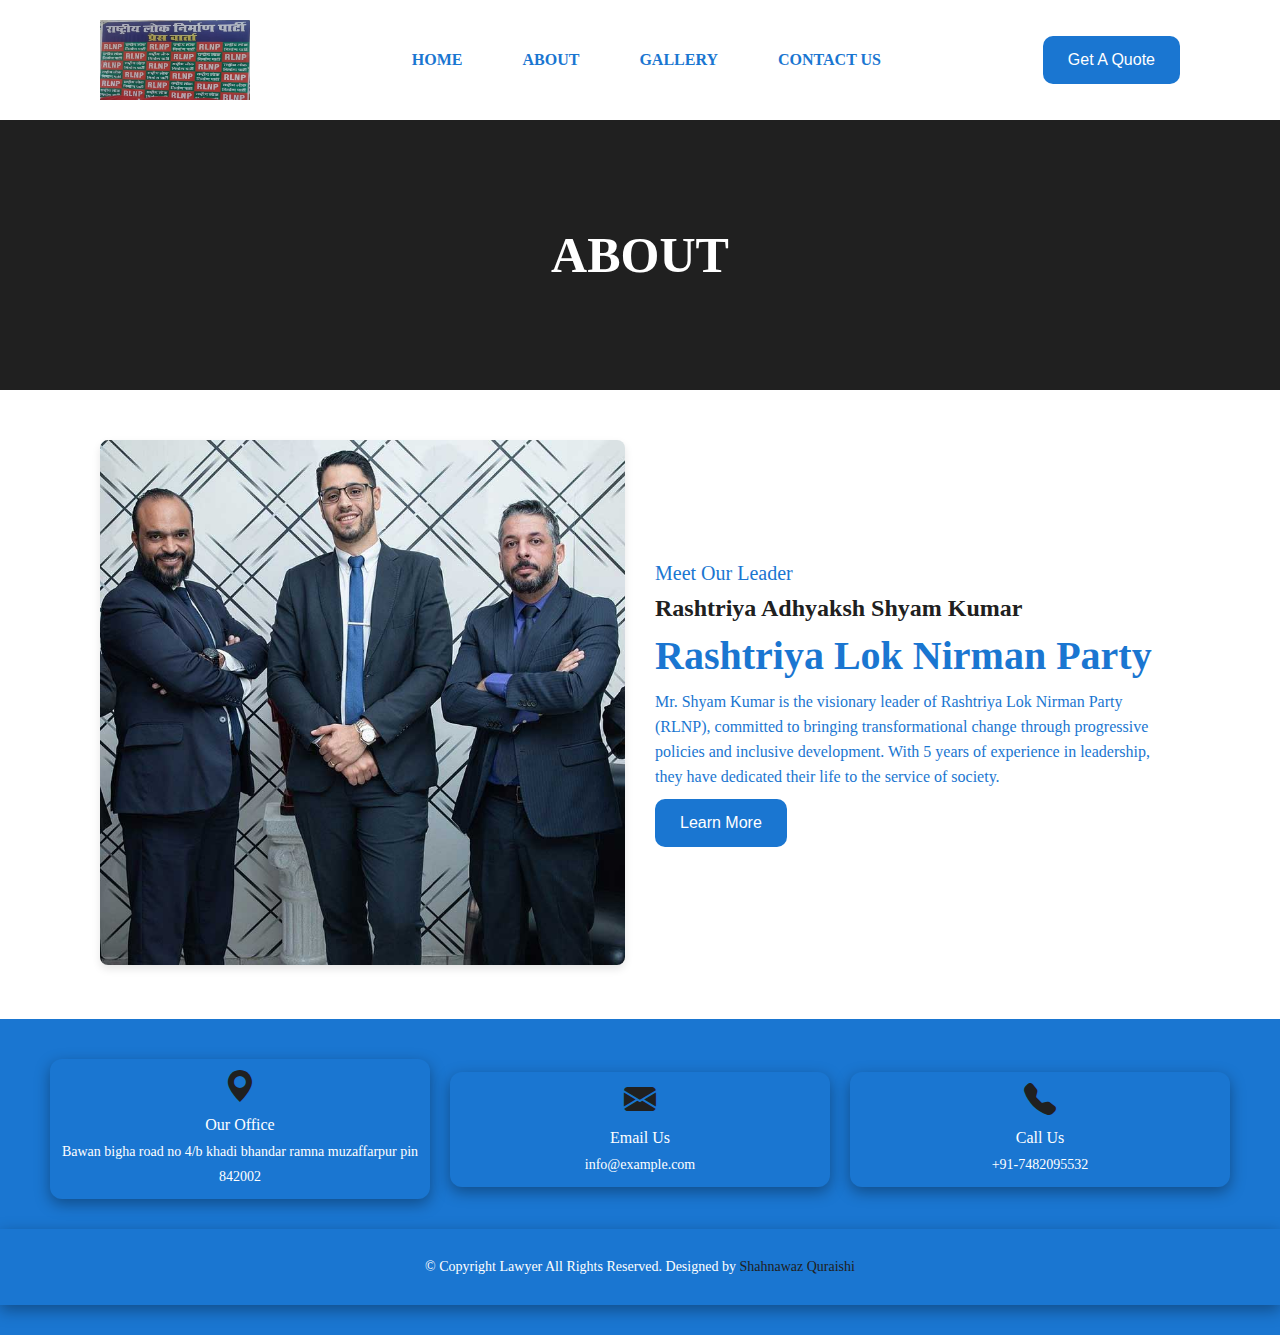
<file: about.html>
<!DOCTYPE html>
<html lang="en">
<head>
    <meta charset="UTF-8">
    <meta name="viewport" content="width=device-width, initial-scale=1.0">
    <title>Rashtriya Adhyaksh Shayam Kumar  - About</title>
    <link rel="stylesheet" href="style.css">

    <!-- bootstrap icon -->
    <link rel="stylesheet" href="https://cdn.jsdelivr.net/npm/bootstrap-icons@1.11.3/font/bootstrap-icons.min.css">

    <!-- swiper js -->
    <link rel="stylesheet" href="https://cdn.jsdelivr.net/npm/swiper@11/swiper-bundle.min.css" />
</head>
<body>

    <header id="home">
      
    
        <nav> 
            <div class="logo">
                <a href="index.html">
                    <img src="images/logo-1.jpeg" alt="">
                </a>
            </div>
            <div class="nav-links">
                <li><a href="index.html">Home</a></li>
                <li><a href="about.html">About</a></li>
                <li><a href="gallery.html">Gallery</a></li>
                <li><a href="contact.html">Contact Us</a></li>
            </div>
            <div class="nav-btn">
              <button> <a class="medium-btn" href="#contact">Get A Quote</a></button> 
            </div>

            <div class="mobile-nav">
                <i class="bi bi-list"></i>
                <i class="bi bi-x-lg"></i>
            </div>
        </nav>
    
        
    
       </header>

       <!-- page name -->

       <section class="page-name">
         <h2>About</h2>
       </section>

    <section class="home-about">
        <div class="own-container">
        <div class="lawyer-section">
            <!-- Image Section -->
            <div class="image-container">
                <img src="images/about.jpg" alt="Lawyers">
            </div>
    
            <!-- Content Section -->
            <div class="content">
                <h4>Meet Our Leader</h4>
                <h3>Rashtriya Adhyaksh Shyam Kumar</h3>
                <h2>Rashtriya Lok Nirman Party</h2>
                <p>
                  Mr. Shyam Kumar is the visionary leader of Rashtriya Lok Nirman Party (RLNP), committed to bringing transformational change through progressive policies and inclusive development. With 5 years of experience in leadership, they have dedicated their life to the service of society.
                </p>
                <button><a href="#">Learn More</a></button>
            </div>
        </div>

    </div>
    
       </section>
    

    <footer>
        <div class="footer-container">
            <div class="footer-item">
                <i class="bi bi-geo-alt-fill"></i>
                <h4>Our Office</h4>
                <p>Bawan bigha road no 4/b khadi bhandar ramna muzaffarpur pin 842002</p>
            </div>
            <div class="footer-item">
                <i class="bi bi-envelope-fill"></i>
                <h4>Email Us</h4>
                <p><a href="mailto:info@exampple.com">info@example.com</a></p>
            </div>
            <div class="footer-item">
                <i class="bi bi-telephone-fill"></i>
                <h4>Call Us</h4>
                <p><a href="tel:917482095532">+91-7482095532</a></p>
            </div>
        </div>
        <div class="footer-bottom">
            © Copyright Lawyer  All Rights Reserved. Designed by <a href="https://github.com/shahnawaz-quraishi">Shahnawaz Quraishi</a>
        </div>
    </footer>

    <script>
        let mobileNav = document.querySelector(".mobile-nav");
        const header = document.querySelector('header');
        mobileNav.addEventListener('click', () => {
         header.classList.toggle('active');
         })

       </script>
</body>
</html>
</file>
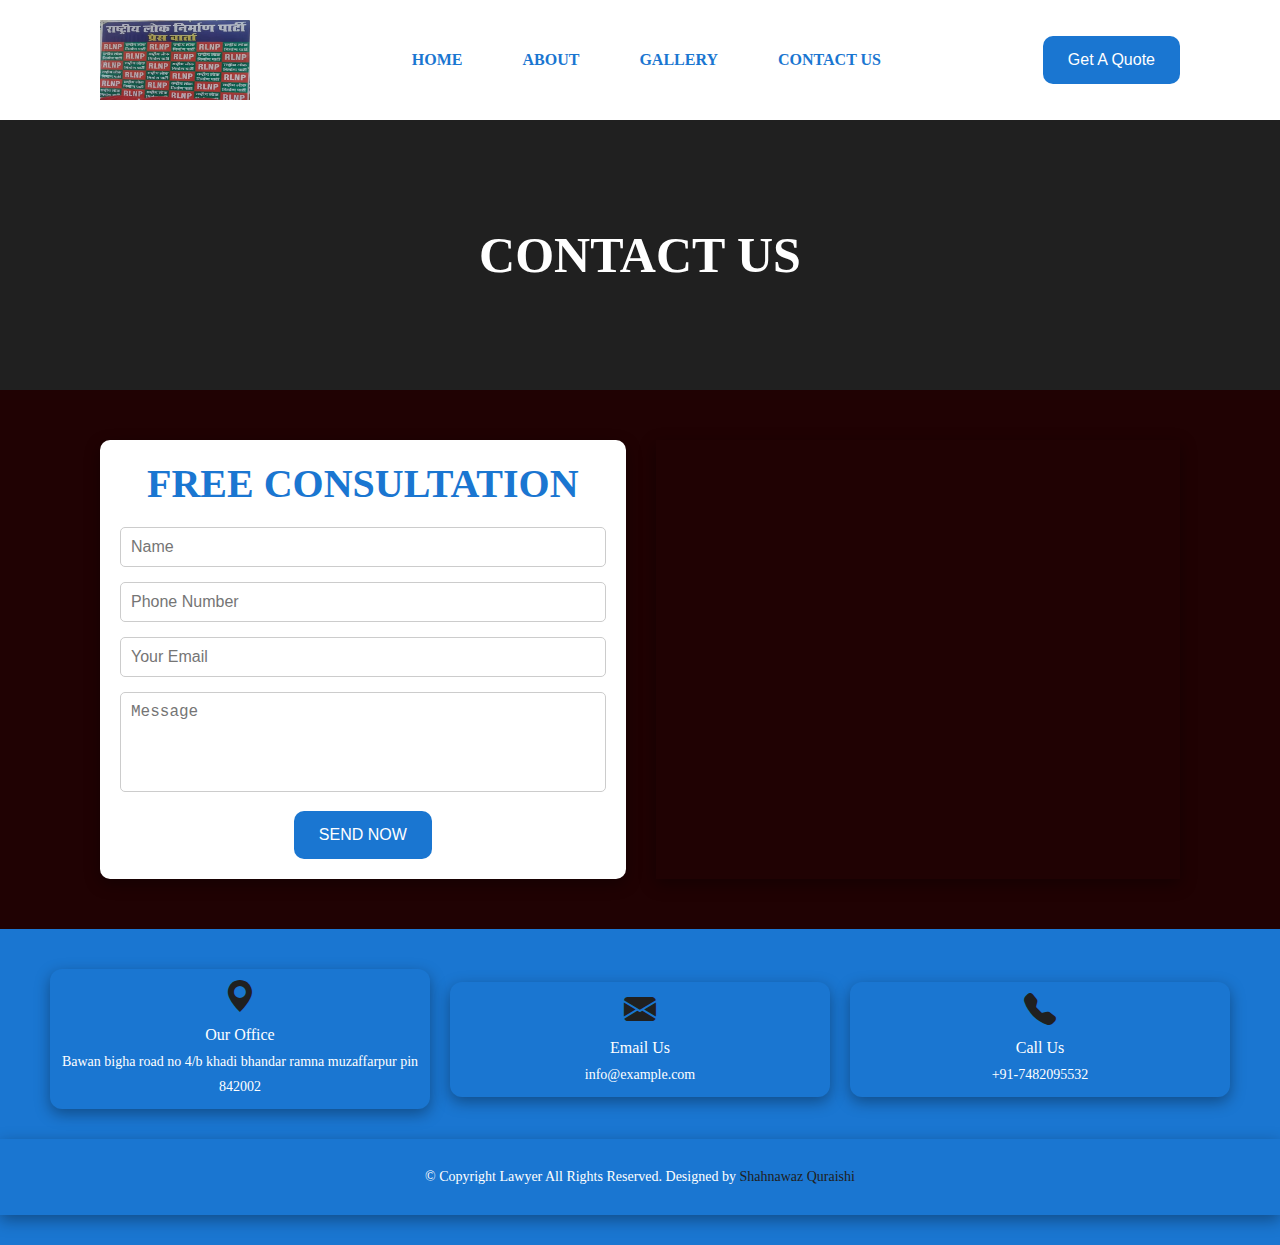
<file: contact.html>
<!DOCTYPE html>
<html lang="en">
<head>
    <meta charset="UTF-8">
    <meta name="viewport" content="width=device-width, initial-scale=1.0">
    <title>Rashtriya Adhyaksh Shayam Kumar  - Contact</title>
    <link rel="stylesheet" href="style.css">

    <!-- bootstrap icon -->
    <link rel="stylesheet" href="https://cdn.jsdelivr.net/npm/bootstrap-icons@1.11.3/font/bootstrap-icons.min.css">

    <!-- swiper js -->
    <link rel="stylesheet" href="https://cdn.jsdelivr.net/npm/swiper@11/swiper-bundle.min.css" />
</head>
<body>

    <header id="home">
     
    
        <nav> 
            <div class="logo">
                <a href="index.html">
                    <img src="images/logo-1.jpeg" alt="">
                </a>
            </div>
            <div class="nav-links">
                <li><a href="index.html">Home</a></li>
                <li><a href="about.html">About</a></li>
                <li><a href="gallery.html">Gallery</a></li>
                <li><a href="contact.html">Contact Us</a></li>
            </div>
            <div class="nav-btn">
              <button> <a class="medium-btn" href="#contact">Get A Quote</a></button> 
            </div>

            <div class="mobile-nav">
                <i class="bi bi-list"></i>
                <i class="bi bi-x-lg"></i>
            </div>
        </nav>
    
        
    
       </header>

       <!-- page name -->

       <section class="page-name">
         <h2>Contact Us</h2>
       </section>

       <section class="home-contact" id="contact">
        <div class="own-container">
            <div class="home-contact-parent">
                <div class="consultation-form">
                    <h2>FREE CONSULTATION</h2>
                    <form>
                      <input type="text" placeholder="Name" required>
                      <input type="tel" placeholder="Phone Number" required>
                      <input type="email" placeholder="Your Email" required>
                      <textarea placeholder="Message" required></textarea>
                      <button type="submit">SEND NOW</button>
                    </form>
                  </div>
                  <div class="map">
                    <iframe src="https://www.google.com/maps/embed?pb=!1m18!1m12!1m3!1d14361.632021788784!2d85.77652353469838!3d25.85604564643479!2m3!1f0!2f0!3f0!3m2!1i1024!2i768!4f13.1!3m3!1m2!1s0x39ed9090fb42bddd%3A0x67bcdbb585743bbd!2sSamastipur%2C%20Bihar%20848101!5e0!3m2!1sen!2sin!4v1732391255802!5m2!1sen!2sin" width="500" height="450" style="border:0;" allowfullscreen="" loading="lazy" referrerpolicy="no-referrer-when-downgrade"></iframe>
                  </div>
            </div>
        </div>
    </section>
    

    <footer>
        <div class="footer-container">
            <div class="footer-item">
                <i class="bi bi-geo-alt-fill"></i>
                <h4>Our Office</h4>
                <p>Bawan bigha road no 4/b khadi bhandar ramna muzaffarpur pin 842002</p>
            </div>
            <div class="footer-item">
                <i class="bi bi-envelope-fill"></i>
                <h4>Email Us</h4>
                <p><a href="mailto:info@exampple.com">info@example.com</a></p>
            </div>
            <div class="footer-item">
                <i class="bi bi-telephone-fill"></i>
                <h4>Call Us</h4>
                <p><a href="tel:917482095532">+91-7482095532</a></p>
            </div>
        </div>
        <div class="footer-bottom">
            © Copyright Lawyer  All Rights Reserved. Designed by <a href="https://github.com/shahnawaz-quraishi">Shahnawaz Quraishi</a>
        </div>
    </footer>

    <script>
        let mobileNav = document.querySelector(".mobile-nav");
        const header = document.querySelector('header');
        mobileNav.addEventListener('click', () => {
         header.classList.toggle('active');
         })

       </script>
</body>
</html>
</file>
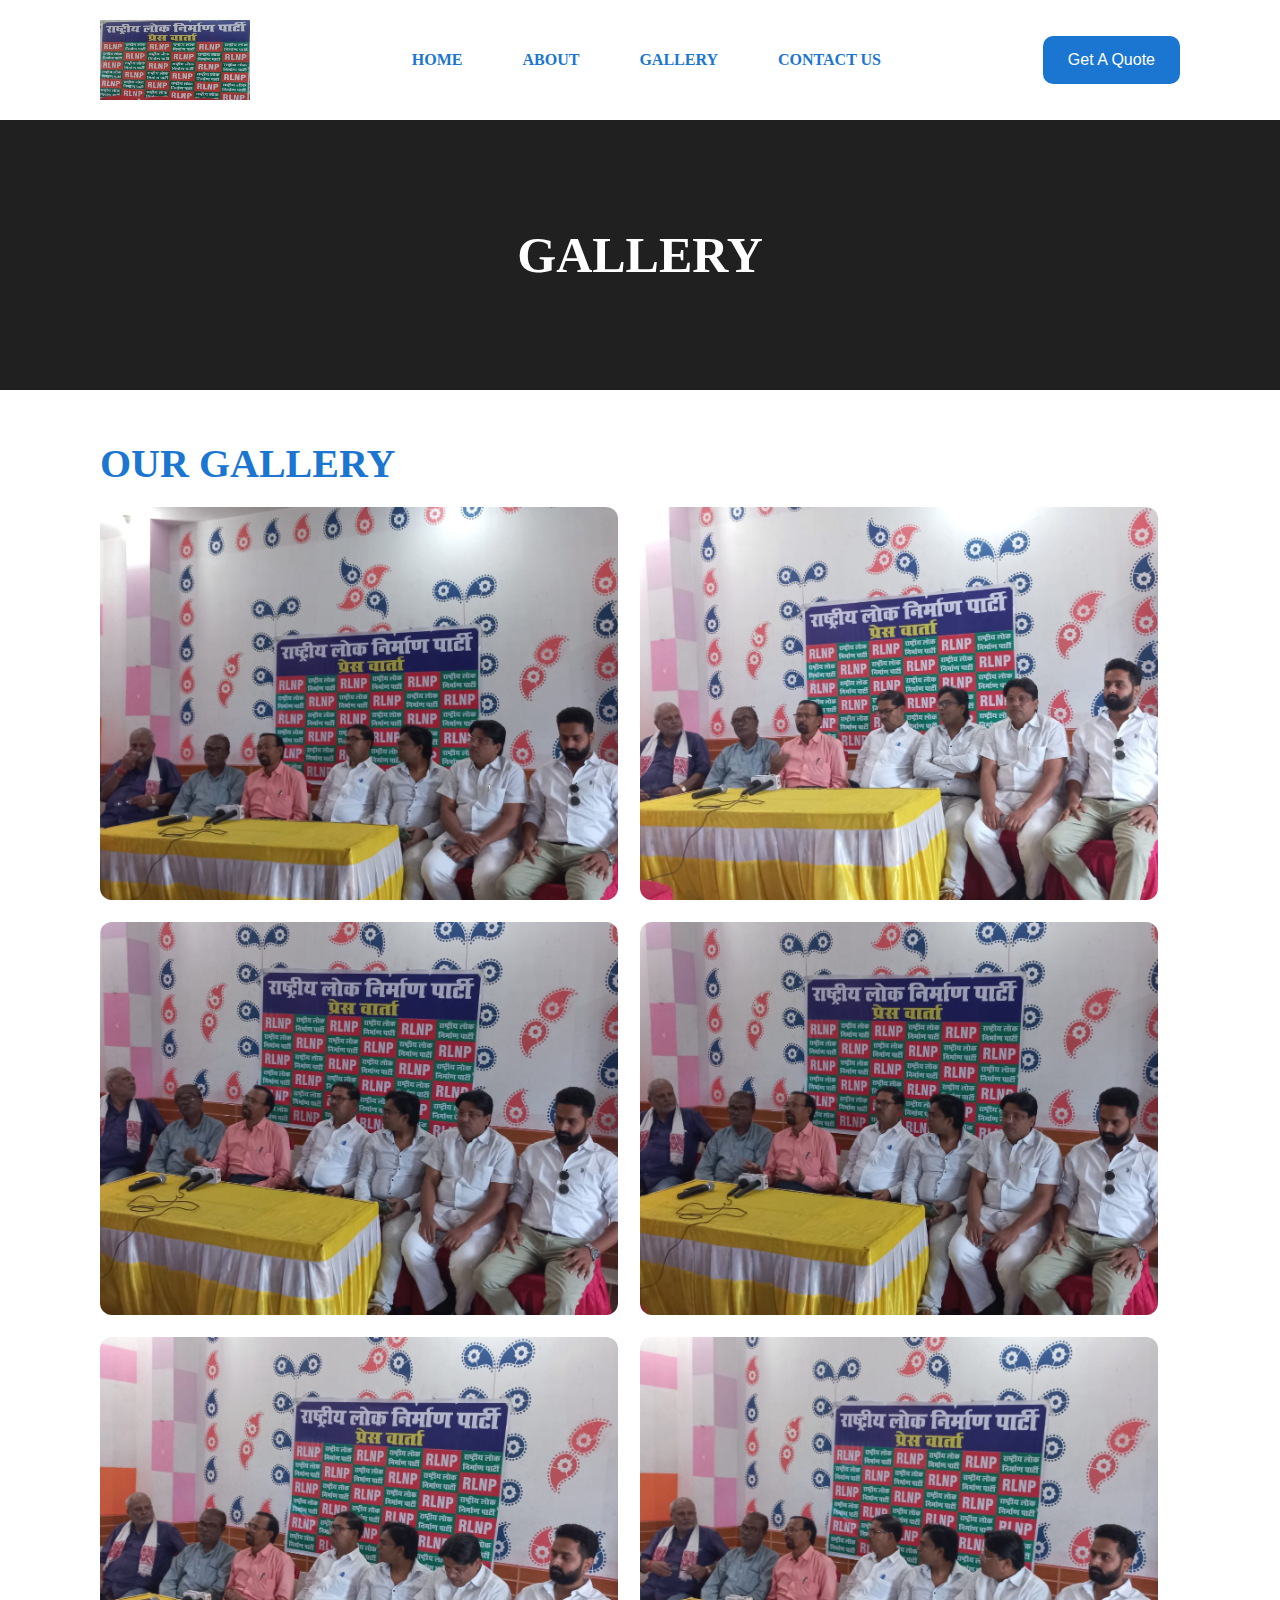
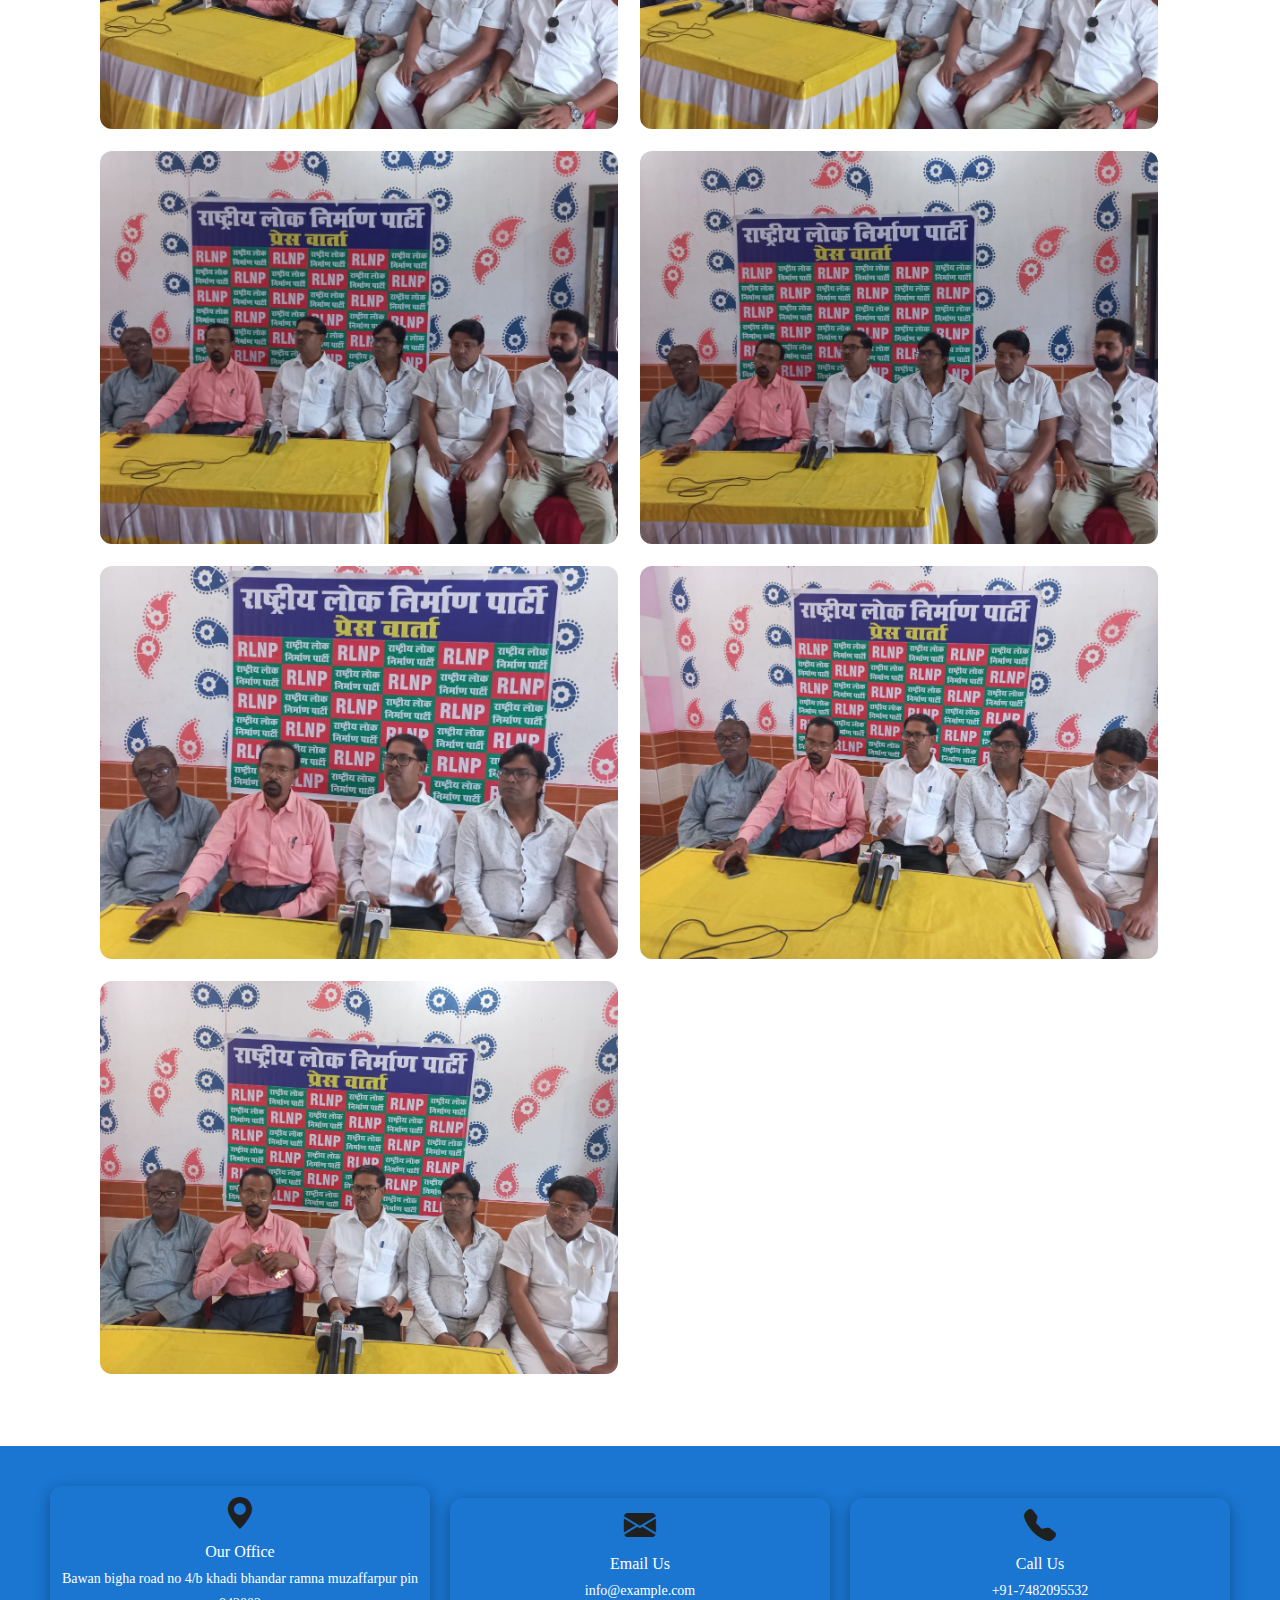
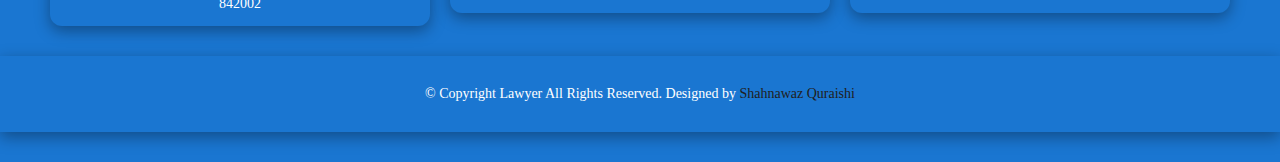
<file: gallery.html>
<!DOCTYPE html>
<html lang="en">
<head>
    <meta charset="UTF-8">
    <meta name="viewport" content="width=device-width, initial-scale=1.0">
    <title>Rashtriya Adhyaksh Shayam Kumar  - Gallery</title>
    <link rel="stylesheet" href="style.css">

    <!-- bootstrap icon -->
    <link rel="stylesheet" href="https://cdn.jsdelivr.net/npm/bootstrap-icons@1.11.3/font/bootstrap-icons.min.css">

    <!-- swiper js -->
    <link rel="stylesheet" href="https://cdn.jsdelivr.net/npm/swiper@11/swiper-bundle.min.css" />
</head>
<body>

    <header id="home">
     
    
        <nav> 
            <div class="logo">
                <a href="index.html">
                  <img src="images/logo-1.jpeg" alt="">
                </a>
            </div>
            <div class="nav-links">
                <li><a href="index.html">Home</a></li>
                <li><a href="about.html">About</a></li>
                <li><a href="gallery.html">Gallery</a></li>
                <li><a href="contact.html">Contact Us</a></li>
            </div>
            <div class="nav-btn">
              <button> <a class="medium-btn" href="#contact">Get A Quote</a></button> 
            </div>

            <div class="mobile-nav">
                <i class="bi bi-list"></i>
                <i class="bi bi-x-lg"></i>
            </div>
        </nav>
    
        
    
       </header>

       <!-- page name -->

       <section class="page-name">
         <h2>GALLERY</h2>
       </section>

       <section class="garllery">
        <div class="own-container">
            <h2>OUR GALLERY</h2>
    <div class="garllery-items">

      <div class="garllery-item">
       <img src="images/1.jpeg" alt="">
      </div>
  
  
      <div class="garllery-item">
        <img src="images/party-img/2.jpeg" alt="">
      </div>
  
  
      <div class="garllery-item">
        <img src="images/party-img/3.jpeg" alt="">
      </div>

      <div class="garllery-item">
       <img src="images/party-img/4.jpeg" alt="">
      </div>
      <div class="garllery-item">
        <img src="images/party-img/5.jpeg" alt="">
       </div>
   
   
       <div class="garllery-item">
         <img src="images/party-img/6.jpeg" alt="">
       </div>
   
   
       <div class="garllery-item">
         <img src="images/party-img/7.jpeg" alt="">
       </div>
 
       <div class="garllery-item">
        <img src="images/party-img/8.jpeg" alt="">
       </div>
       <div class="garllery-item">
        <img src="images/party-img/9.jpeg" alt="">
      </div>
  
  
      <div class="garllery-item">
        <img src="images/party-img/10.jpeg" alt="">
      </div>

      <div class="garllery-item">
       <img src="images/party-img/11.jpeg" alt="">
      </div>
    </div>
  
    <!-- Navigation Buttons -->
    <!-- <div class="swiper-button-next"></div>
    <div class="swiper-button-prev"></div> -->
    <div class="swiper-pagination"></div>


</div>
</section>
    

    <footer>
        <div class="footer-container">
            <div class="footer-item">
                <i class="bi bi-geo-alt-fill"></i>
                <h4>Our Office</h4>
                <p>Bawan bigha road no 4/b khadi bhandar ramna muzaffarpur pin 842002</p>
            </div>
            <div class="footer-item">
                <i class="bi bi-envelope-fill"></i>
                <h4>Email Us</h4>
                <p><a href="mailto:info@exampple.com">info@example.com</a></p>
            </div>
            <div class="footer-item">
                <i class="bi bi-telephone-fill"></i>
                <h4>Call Us</h4>
                <p><a href="tel:917482095532">+91-7482095532</a></p>
            </div>
        </div>
        <div class="footer-bottom">
            © Copyright Lawyer  All Rights Reserved. Designed by <a href="https://github.com/shahnawaz-quraishi">Shahnawaz Quraishi</a>
        </div>
    </footer>

           <!-- Swiper JS -->
  <script src="https://cdn.jsdelivr.net/npm/swiper@11/swiper-bundle.min.js"></script>

    <script>
        let mobileNav = document.querySelector(".mobile-nav");
        const header = document.querySelector('header');
        mobileNav.addEventListener('click', () => {
         header.classList.toggle('active');
         })

       </script>
<script>
var swiper = new Swiper('.swiper2', {
    loop: true,
    navigation: {
      nextEl: '.swiper-button-next',
      prevEl: '.swiper-button-prev',
    },
    pagination: {
        el: ".swiper-pagination",
        clickable: true,
      },
    scrollbar: {
    el: ".swiper-scrollbar", // Add scrollbar
    draggable: true,         // Make scrollbar draggable
  },
    spaceBetween: 30,
    breakpoints: {
      768: {
        slidesPerView: 1,
      },
      1024: {
        slidesPerView: 2,
      },
    },
  });
</script>
</body>
</html>
</file>
<file: style.css>
*{
    margin: 0;
    padding: 0;
    box-sizing: border-box;
    list-style: none;
    text-decoration: none;
}

html{
  scroll-behavior: smooth;
}



/* color */

:root {
    --primary: #1A76D1;
    --secondary: #202020;
    --white: #fff;
    --gray: #6c757d;
    --gray-dark: #343a40;
}

a{
    color: var(--primary);
    font-weight: 500;
}

p{
    color: var(--primary);
    font-size: 16px;
    font-weight: 400;
    line-height: 25px;
}

h1{
    font-size: 60px;
    color: var(--white);
    font-weight: 800;
}

h2{
    font-size: 40px;
    color: var(--primary);
    font-weight: 700;
}

h3{
    font-size: 24px;
    color: var(--primary);
    font-weight: 600;
}

h4{
    font-size: 20px;
    color: var(--primary);
    font-weight: 500;
}

button{
    background-color: var(--primary);
    color: var(--white);
    font-size: 16px;
    font-weight: 500;
    padding: 15px 25px;
    transition: all 1s ease-in-out;
    border: none;
    border-radius: 10px;
    cursor: pointer;
}

button:hover{
    background-color: var(--secondary);
}

button a{
    color: var(--white);
}

.own-container{
    padding: 0 100px;
}

i{
    color: var(--primary);
    font-size: 20px;
}

header{
    display: flex;
    flex-direction: column;
    gap: 20px;
    padding: 10px 100px;
    box-shadow: rgba(0, 0, 0, 0.35) 0px 5px 15px;
    /* background-color: var(--gray-dark);
    background-color: #00ffff; */
}




nav{
    display: flex;
    justify-content: space-between;
    align-items: center;
    padding: 10px 0;
}

.logo{
  width: 150px;
  height: 80px;
}

@media(max-width:768px){
  .logo{
    width: 150px;
    height: 60px;
  }
}
.logo img{
  width: 100%;
  height: 100%;
}



.nav-links{
    display: flex;
    gap: 30px;

}

.nav-links a{
    padding: 8px 15px;
    transition: all .6s ease-in-out;
    font-size: 16px;
    text-transform: uppercase;
    font-weight: bold;
    color: var(--primary);
}




.nav-links a:hover{
    color: var(--secondary);
}

.nav-btn a{
    color: var(--white);
    
}

.mobile-nav{
    display: none;
}


.bi-list{
  font-size: 28px;
}

.bi-x-lg{
    font-size: 28px;
    display: none;
}


.active .bi-list{
    display: none;
  }
  
  .active .bi-x-lg{
      display: block;
  }


/* mobile header responsive */


@media(max-width: 768px){

    header{
        padding: 20px;
        box-shadow: none;
        background-color: var(--primary);
    }
    .mobile-nav{
        display: block;
    }



    .nav-btn{
        display: none;
    }

    .nav-links{
       visibility: hidden;
       overflow: hidden;
       opacity: 0;
        top: 0;
        left: -100px;
    }

   .active .nav-links{
    width: 100%;
      visibility: visible;
      overflow: auto;
      opacity: 1;
     background-color: var(--primary);
     z-index: 11111;
       flex-direction: column;
       position: absolute;
       top: 12%;
       left: 0%;
       padding: 30px;
       padding-left: 0;
    
    }

    .active .nav-links li a{
        color: var(--white);
        border: none;
    }

     .mobile-nav i{
        color: var(--white);
    }
    

    .own-container{
        padding: 0 20px;
    }
}


/* hero section slider */

.hero-section{
    width: 100%;
    height: 90vh;
    position: relative;
}

.swiper {
    width: 100%;
    height: 100%;
  }

  .swiper .swiper-slide {
  
    text-align: center;
    font-size: 18px;
    background: #fff;
    display: flex !important;
    justify-content: center;
    align-items: center;
    background-size: cover;
    
  }

 

  .slider-content{
    /* padding: 0 250px; */
    width: 100%;
    height: 100%;
    /* background-color: rgba(0, 0, 0, 0.15); */
    display: flex;
    flex-direction: column;
    justify-content: center;
    align-items: center;
    /* align-items: end; */
    /* justify-content: flex-end; */
   
  }

  .slider-content p{
     margin: 10px 0;
     color: var(--white);
  }

  .slider-content button a{
    color: var(--white);
  }

  .swiper-button-next{
    color: var(--secondary) !important;
  }

  .swiper-button-prev{
    color: var(--secondary) !important;
  }

  @media(max-width:768px){

    h1{
        font-size: 45px;
    }

    .hero-section{
        width: 100%;
        height: 60vh;
        position: relative;
    }
    .slider-content{
        padding: 0 20px;
        width: 100%;
        height: 100%;
        background-color: rgba(0, 0, 0, 0.6);
        display: flex;
        flex-direction: column;
        justify-content: center;
        align-items: center;
        gap: 10px;
       
      }
  }

  @media(max-width:370px){
    h1{
        font-size: 30px;
    }
    h2{
        font-size: 24px;
    }
  }


  /* home about */

  .lawyer-section {
    display: flex;
    align-items: center;
    justify-content: center;
    gap: 30px;
    padding: 50px 0px;
    background: white;
}

.lawyer-section .image-container {
    flex: 1;
}

.lawyer-section .image-container img {
    max-width: 100%;
    border-radius: 8px;
    box-shadow: 0 4px 8px rgba(0, 0, 0, 0.1);
}

.lawyer-section .content {
    flex: 1;
    text-align: left;
    display: flex;
    flex-direction: column;
    gap: 10px;
}

.lawyer-section button{
    width: fit-content;
}

.lawyer-section h3{
    color: var(--secondary);
}



@media(max-width: 768px){
    .lawyer-section{
        flex-direction: column;
        padding: 30px 0;
    }

  
}

/* home service */

.home-service{
    background-color: var(--primary);
    padding: 30px 0;
    background-attachment: fixed;
}


.home-service-items {
    width: 100%;
    margin: auto;
    padding: 20px 0;
    display: flex;
    gap: 2%;
    flex-wrap: wrap;
    
  }
  .home-service-item {
    width: 48%;
    background-color: white;
    padding: 20px;
    border-radius: 10px;
    text-align: center;
    box-shadow: rgba(0, 0, 0, 0.35) 0px 5px 15px;
    display: flex;
    flex-direction: column;
    gap: 10px;
    align-items: center;
    text-align: justify;
    margin-bottom: 20px;
  }
  .home-service-item .icon {
    font-size: 50px;
    color: #ff7043;
  }

  .swiper2 button{
    width: fit-content;
  }


  /* home contact */

  .home-contact{
    padding: 50px 0;
    background-color: var(--gray-dark);
    background-color:    #200203;
    background-size: cover;
    background-attachment: fixed;
  }

  .home-contact-parent{
    width: 100%;
    display: flex;
    gap: 30px;
  }

  .consultation-form {
    width: 50%;
    background: var(--white);
    padding: 20px;
    border-radius: 10px;
    box-shadow: rgba(0, 0, 0, 0.35) 0px 5px 15px;
    text-align: center;
  }

  .consultation-form h2 {
    margin-bottom: 20px;
 
  }

  .consultation-form input,
  .consultation-form textarea {
    width: 100%;
    padding: 10px;
    margin-bottom: 15px;
    border: 1px solid #ccc;
    border-radius: 5px;
    font-size: 16px;
  }

  .consultation-form textarea {
    resize: none;
    height: 100px;
  }

 

  .map{
    width: 50%;
    box-shadow: rgba(0, 0, 0, 0.35) 0px 5px 15px;
  }

  .map iframe{
    width: 100%;
    height: 100%;
  }

  @media (max-width: 768px) {
    .consultation-form {
      padding: 15px;
    }
    .consultation-form h1 {
      font-size: 20px;
    }
    .consultation-form input,
    .consultation-form textarea {
      font-size: 14px;
    }

    .home-contact-parent{
        width: 100%;
        display: flex;
        gap: 30px;
        flex-direction: column;
      }
    
      .consultation-form {
       width: 100%;
      }
      .map{
        width: 100%;
      }
  }



  /* testimonials */

  .testimonials{
   padding: 40px 0px;
   overflow: hidden;
   position: relative;
   background-color: var(--gray);
   background-size: cover;
   background-attachment: fixed;
  }

 

  .testimonial-section {
    text-align: center;
    /* padding: 40px 20px; */
    /* overflow: hidden;
    position: relative; */

  }

  .testimonial-section h2 {
    /* font-size: 28px; */
    margin-bottom: 30px;
  }

  .swiper3 {
    width: 100%;
    max-width: 1200px;
    margin: auto;
    overflow: hidden;
    /* box-shadow: rgba(0, 0, 0, 0.35) 0px 5px 15px; */
  }

  .swiper3 .swiper-slide {
    display: flex;
    align-items: center;
    justify-content: center;
    gap: 50px;
    background-color: white;
    padding: 20px 40px;
    /* height: 200px; */
    border-radius: 12px;
    /* box-shadow: 0 4px 10px rgba(0, 0, 0, 0.1); */
    box-shadow: rgba(0, 0, 0, 0.35) 0px 5px 15px;
  }

  .swiper3 .client-image {
    width: 100px;
    height: 100px;
    border-radius: 50%;
    overflow: hidden;
    border: 3px solid var(--secondary);
  }

  .swiper3 .client-image img {
    width: 100%;
    height: 100%;
    object-fit: cover;
  }

  .swiper3 .client-info {
    text-align: left;
  }

  .client-info h3{
    color: var(--secondary);
  }
  

  .swiper3 .quote-icon {
    font-size: 50px;
    color: var(--secondary);
    text-align: right;
  }

  @media (max-width: 768px) {
    .swiper3 .swiper-slide {
      flex-direction: column;
      text-align: center;
    }

    .swiper3 .client-info {
      text-align: center;
    }
  }


  /* slider pagination design */

  .swiper2 .swiper-pagination{
  position: relative;
  margin-top: 30px;
 
  }

  .swiper2 .swiper-pagination-bullet {
    width: 16px; /* Dot ka width */
    height: 16px; /* Dot ka height */
    margin: 0 5px; 
    padding: 20px;
    
   
  }

  .swiper2 .swiper-pagination-bullet-active {
    background-color: var(--secondary); /* Active dot ka color */
  }

  .swiper3 .swiper-pagination{
    position: relative;
    margin-top: 30px;
   
    }

  .swiper3 .swiper-pagination-bullet {
    width: 16px; /* Dot ka width */
    height: 16px; /* Dot ka height */
    margin: 0 5px; 
    padding: 20px;
    
   
  }

  .swiper3 .swiper-pagination-bullet-active {
    background-color: var(--secondary); /* Active dot ka color */
  }



 



  



/* footer */

footer {
    background-color: var(--primary);
    color: var(--white);
    padding: 30px 0;
}

.footer-container {
    display: flex;
    justify-content: space-between;
    align-items: center;
    max-width: 1200px;
    margin: 0 auto;
    flex-wrap: wrap;
}

.footer-item {
    text-align: center;
    flex: 1;
    margin: 10px;
    box-shadow: rgba(0, 0, 0, 0.35) 0px 5px 15px;
    padding: 10px;
    border-radius: 12px;
}

.footer-item i {
    font-size: 2rem;
    color: var(--white);
    color: var(--secondary);
    margin-bottom: 10px;
}

.footer-item i:hover{
    color: var(--white);
}

.footer-item h4 {
    margin: 10px 0 5px;
    font-size: 1rem;
    color: var(--secondary);
    color: var(--white);
}

.footer-item p {
    margin: 0;
    font-size: 14px;
    color: var(--white);
}

.footer-item p a{
    color: var(--white);
}

.footer-bottom {
    text-align: center;
    font-size: 14px;
    /* border-top: 1px solid #555; */
    margin-top: 20px;
    padding: 30px;
    box-shadow: rgba(0, 0, 0, 0.35) 0px 5px 15px;
}

.footer-bottom a {
    color: var(--secondary);
    text-decoration: none;
}

@media (max-width: 768px) {
    .footer-container {
        flex-direction: column;
        text-align: center;
    }

    .footer-item{
        width: 90%;
    }

    .footer-bottom{
        width: 100%;
        /* padding: 0; */
    }
}


.page-name{
  width: 100%;
  height: 30vh;
  text-align: center;
  background-color: var(--secondary);
  display: flex;
  justify-content: center;
  align-items: center;
}

.page-name h2{
  text-transform: uppercase;
  font-size: 50px;
  color: var(--white);
}

@media(max-width: 768px){
  .page-name{
    height: 20vh;
  }
}


/* home img */

.swiper-wrapper .home-img{
  height: 100vh; 
  background-size: cover; 
  background-position: center; 
  background-position: bottom; 
  background-repeat: no-repeat; 
}

.swiper-wrapper .home-img-1{
  background-image: url(images/party-img/9.jpeg);
 


}

.swiper-wrapper .home-img-2{
  background-image: url(images/party-img/2.jpeg);
 
}

.swiper-wrapper .home-img-3{
  background-image: url(images/party-img/3.jpeg);
 


}

.swiper-wrapper .home-img-4{
  background-image: url(images/party-img/4.jpeg);
 
}

.swiper-wrapper .home-img-5{
  background-image: url(images/party-img/5.jpeg);
 


}

.swiper-wrapper .home-img-6{
  background-image: url(images/party-img/6.jpeg);
 
}

.home-service h2{
  color: white;
}

.home-service p{
  text-align: center;
}

@media(max-width: 768px){
  .swiper-wrapper .home-img {
    /* height: 100vh; */
    height: 100%;
    background-size: cover;
    background-position: center;
    background-position: top;
    background-repeat: no-repeat;
}

.hero-section .slider-content{
  justify-content: end;
  padding-bottom: 20px;
  background-color: transparent;
}
}

@media(max-width:768px){
  .home-service-item{
    width: 100%;
  } 
}
@media (max-width: 768px) {
  .swiper3 .swiper-slide {
      flex-direction: column;
      text-align: center;
      gap: 10px;
  }
}
.video-section{
  /* border: 10px solid black; */
  padding: 50px 0;
  background-color: #343a40;
}





.video-content {
  text-align: center;
  display: flex;
  flex-direction: column;
  justify-content: center;
  align-items: center;

}
.video {
  width: 100%;
  height: 450px;
  border: none;
 

}



.video-content button{
 margin-top: 20px;
}
.video-link {
  display: inline-block;
  margin-top: 15px;
  padding: 10px 20px;
  background-color: #4267B2;
  color: #fff;
  text-decoration: none;
  border-radius: 5px;
  font-size: 16px;
}
.video-link:hover {
  background-color: #365899;
}

.hindi-text{
  padding: 20px 150px;
  color: white;
}

@media(max-width:768px){
  .hindi-text{
    padding: 20px 0px;
    color: white;
  }

  video {
    width: 100%;
    border: none;
    /* border: 10px solid blue; */
  
  }
}



/* garllery */

.garllery{
  padding: 50px 0;
}

.garllery h2{
  padding-bottom: 20px;
}

.garllery-items{
   display: flex;
   flex-wrap: wrap;
   width: 100%;
   gap: 2%;
}

.garllery-item{
 width: 48%;
 padding-bottom: 22px;

}

.garllery-item img{
  width: 100%;
  height: 100%;
  border-radius: 12px;
}

.garllery-item img:hover{
  transform: scale(1.02);
}

@media(max-width: 768px){
  .garllery-item{
    width: 100%;
    padding-bottom: 22px;
   }
}
</file>
